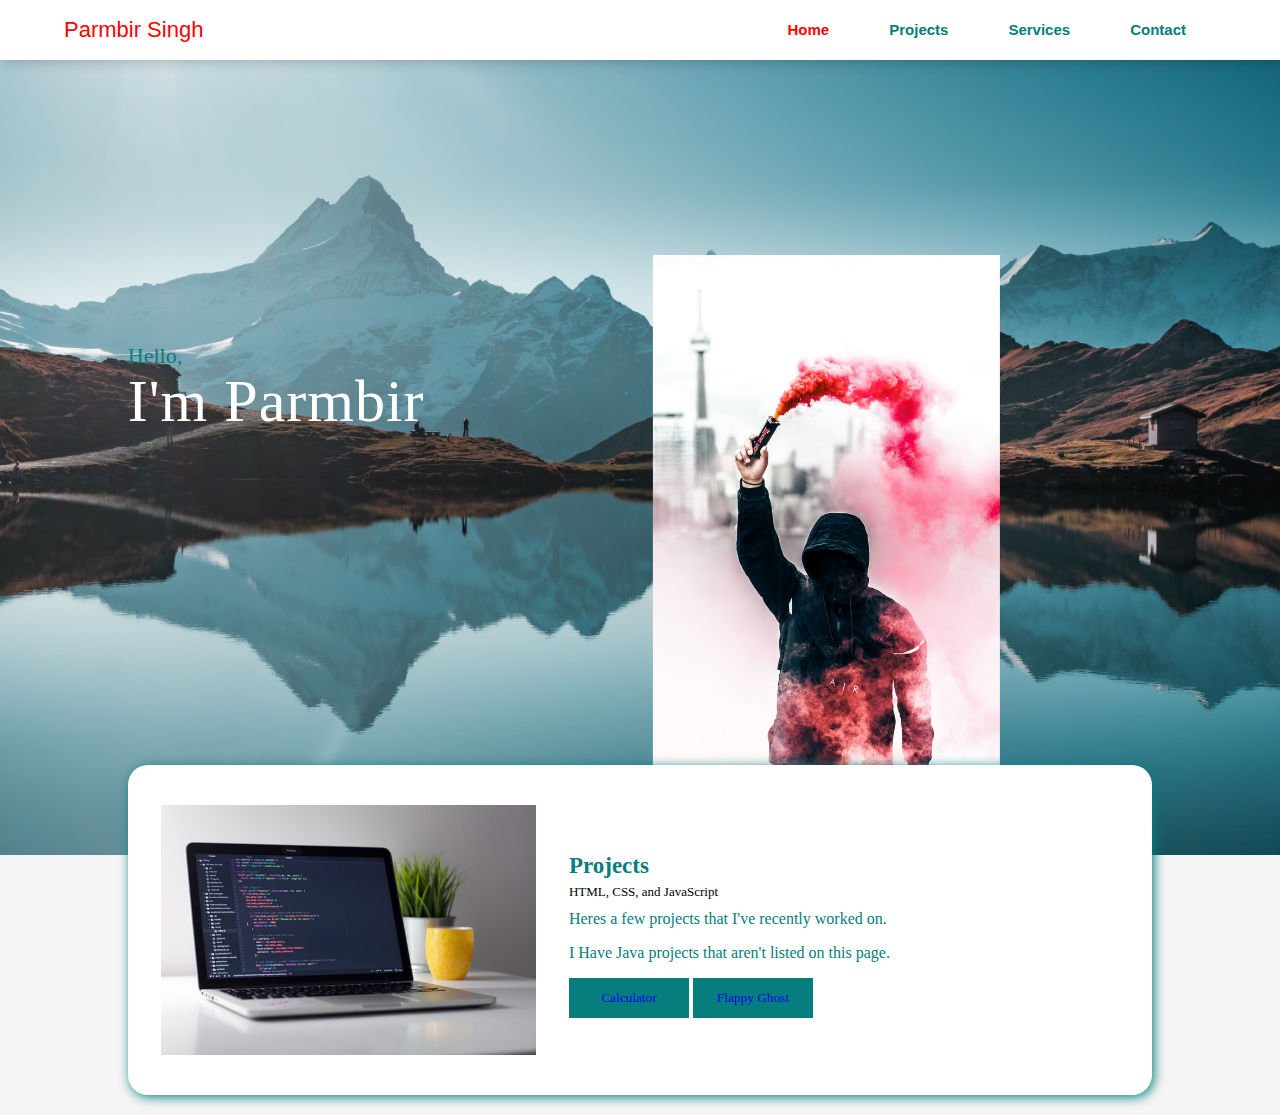
<file: Projects.html>
<!DOCTYPE html>
<html lang="en">

<head>
    <meta charset="UTF-8">
    <meta http-equiv="X-UA-Compatible" content="IE=edge">
    <meta name="viewport" content="width=device-width, initial-scale=1.0">
    <title>Projects</title>
    <link rel="stylesheet" type="text/css" href="style.css">
</head>

<body>
    <section>
        <!-- Navigation -->
        <nav>
            <!-- Logo -->
            <a href="#" class="logo">Parmbir Singh</a>
            <!-- Menu -->
            <ul>
                <li><a href="#" class="active">Home</a></li>
                <li><a href="#Projects">Projects</a></li>
                <li><a href="#Services">Services</a></li>
                <li><a href="#Contact">Contact</a></li>
            </ul>
            <!-- Menu Bars -->
            <div class="toggle">

            </div>
        </nav>
        <!-- Text -->
        <div class="text-container">
            <p>Hello,</p>
            <p>I'm Parmbir</p>
        </div>


        <!-- Model -->
        <img src="Backgrounds/warren-wong-bh4LQHcOcxE-unsplash.jpg" alt="model" class="model">
    </section>
    <!-- About -->
    <div class="about-container" id="Projects">
        <!-- img -->
        <img src="/Backgrounds/clement-helardot-95YRwf6CNw8-unsplash.jpg" alt="computer">
        <!-- About Text -->
        <div class="about-text">
            <p>Projects</p>
            <p>HTML, CSS, and JavaScript</p>
            <p>Heres a few projects that I've recently worked on.</p>
            <p>I Have Java projects that aren't listed on this page.</p>
            <!-- button -->
            <button><a href="https://akquik559.github.io/Calculator/Calculator.html" target="blank"
                title="Calculator">Calculator</a></button>
            <button> <a href="https://akquik559.github.io/FlappyBird/" target="blank" title="FlappyBird">Flappy Ghost</a></button>
        </div>
    </div>

    <!-- JQuery -->
    <script type="text/javascript" src="js/JQuery.js"></script>
    <script type="text/javascript">
        $(document).ready(function () {
            $('.toggle').click(function () {
                $('.toggle').toggleClass('active')
                $('nav').toggleClass('active')
            })
        })

    </script>
</body>

</html>
</file>
<file: style.css>
@charset "UTF-8";
/* CSS Document */
body {
    background-color: #f6f5f5;
    margin: 0px;
    padding: 0px;
}
ul {
    list-style: none;
}
a{
    text-decoration: none;
}
section {
    width: 100%;
    height: 95vh;
    background-image: url("Backgrounds/willian-justen-de-vasconcellos-T_Qe4QlMIvQ-unsplash.jpg");
    background-repeat: no-repeat;
    background-size: cover;
    position: relative;
}
/* To Set how the NAV will be displayed */
nav {
    display: flex;
    justify-content: space-between;
    align-items: center;
    height: 60px;
    background-color: white;
    box-shadow: 2px 2px 12px rgba(0,0,0,0.2);
    padding: 0px 5%;
}
/* This Displays the NAV in horizontal manner (Unstacks Home About Projects Contact Info) */
nav ul {
    display: flex;
}
/* Removes the Menu Bar Toggle */
.toggle{
    display: none;
}
/* This is to Modify Nav Bar(Home About Projects Contact Info) */
nav ul li a {
    margin: 30px;
    font-family: helvetica;
    color: rgb(6, 126, 126);
    font-size: 15px;
    font-weight: 700;
}
/* This is to modify the Logo (Parmbir Singh) */
.logo {
    font-family: helvetica;
    color: RED;
    font-size: 22px;
}
/* This will change the color of the Current NAV that is active (Being Displayed) */
.active {
    font-weight: bold;
    color: red;
}
/* This is the font style and other attributes of the Text (Hello) */
.text-container p:nth-child(1){
    font-family: fantasy;
    font-style: bold;
    color: rgb(6, 126, 126);
    font-size: 22px;
}
/* This is the font style and other attributes of the Text (I'm Parmbir) */
.text-container p:nth-child(2){
    font-family: 'Times New Roman', Times, serif;
    font-style: bold;
    letter-spacing: 1px;
    color: white;
    font-size: 60px;
}
/* This is the font style and other attributes of the Text (I am a Software Engineer & Designer) */
.text-container p:nth-child(3){
    font-family: fantasy;
    color: rgb(6, 126, 126);
    font-size: 30px;
    line-height: 30px;
}
/* This brings the P:nth-child() together and sets the spacing up */
.text-container p{
    line-height: 0px;
    margin: 45px 0px 25px;
}
/* This takes the text in Text-Container and positions it in the Page */
.text-container{
    position: absolute;
    left: 13%;
    top: 42%;
    transform: translate(-13%,-42%);
}
/* This is a to modify the Buttons */
.text-container button{
    width: 130px;
    height: 42px;
    border-radius: 10px;
    font-family: 'Gill Sans', 'Gill Sans MT', Calibri, 'Trebuchet MS', sans-serif;
    font-weight: bold;
    font-size: 14px;
    outline: none;
    margin: 0px 10px;
}
/* This modifies the border of the Hire Button and Color of text */
.hire-btn{
    border: 2px solid rgb(6, 126, 126);
    color: rgb(6, 126, 126);
}
/* This modifies the border to nothing and Background color of down-Cv Button */
.projects{
    background-color: rgb(6, 126, 126);
    color: white;
    border: none;
}
/* Buttons get activated when clicked (resize) */
button:active{
    transform: scale(1.1);
}
/* This adds another picture to the Page. Add's a Model */
.model{
    height: 560px;
    position: absolute;
    bottom: 40px;
    left: 70%;
    transform: translateX(-70%);
}

.about-container{
    width: 80%;
    height: 330px;
    background-color: white;
    border-radius: 20px;
    box-shadow: 2px 2px 12px rgb(6, 126, 126);
    display: flex;
    margin: -7% auto 20px auto;
    position: relative;
    justify-content: space-evenly;
    align-items: center;
}

.about-container img{
    height: 250px;
    
}

.about-text{
    width: 550px;
}

.about-text p:nth-child(1){
    color: rgb(6, 126, 126);
    font-family: fantasy;
    font-weight: bold;
    font-size: 23px;
    line-height: 0px;
}

.about-text p:nth-child(2){
    color:black;
    font-size: 13px;
    font-family: fantasy;
    font-weight: lighter;
    line-height: 5px;
}

.about-text p:nth-child(3),
.about-text p:nth-child(4) {
    color: rgb(6, 126, 126);
    font-family: 'Times New Roman', Times, serif;
    font-size: 16px;
}

.about-text button{
    width: 120px;
    height: 40px;
    color: black;
    outline: none;
    border: none;
    font-family: fantasy;
    background-color: rgb(6, 126, 126);
}

.services{
    height: 600px;
    background-color: white;
    padding: 2% 10% 0px 10%;
}

.services-text p:nth-child(1){
    font-family: 'Times New Roman', Times, serif;
    font-weight: bold;
    color: rgb(6, 126, 126);
    font-size: 30px;
    line-height: 0px;
}

.services-text p:nth-child(2){
    font-family: 'Times New Roman', Times, serif;
    font-weight: bold;
    color: black;
    font-size: 15px;
    line-height: 5px;
}

.services-text p:nth-child(3){
    font-family: 'Times New Roman', Times, serif;
    color: rgb(6, 126, 126);
    font-size: 15px;
}

.services-text {
    width: 500px;
    margin: 50px 0px;
}

.box-container{
    display: flex;
    justify-content: space-between;

}

.box-1, .box-2, .box-3 {
    width: 300px;
    height: 320px;
    background-repeat: no-repeat;
    background-size: cover;
    box-shadow: 2px 2px 18px rgb(0, 0, 0, 0.3);
    align-items: center;
    justify-content: center;
    display: flex;
    flex-direction: column;
    margin: 0px 4px;
}

.box-1{
    background-image: url(Backgrounds/willian-justen-de-vasconcellos-T_Qe4QlMIvQ-unsplash.jpg);
}

.box-2{
    background-image: url(Backgrounds/clement-helardot-95YRwf6CNw8-unsplash.jpg);
}

.box-3 {
    background-image: url(Backgrounds/joshua-sortino-71vAb1FXB6g-unsplash.jpg);
}

/* This modifies the 3 box's by numbering them 1-3 and creating a circle around the numbers */
.box-1 span,
.box-2 span,
.box-3 span{
    width: 40px;
    height: 40px;
    border-radius: 50%;
    background-color: white;
    display: flex;
    justify-content: center;
    align-items: center;
    font-family: 'Times New Roman', Times, serif;
    font-weight: bold;
}

/* This modifies the 3 box's Titles (SQL, JavaScript, C#) */
.box-1 p:nth-child(2),
.box-2 p:nth-child(2),
.box-3 p:nth-child(2){
    color: red;
    font-family: 'Times New Roman', Times, serif;
    font-size: 23px;
    line-height: 0px;
}

/* This modifies the 3 boxes captions underneath the title (Please Contact Me)  */
.box-1 p:nth-child(3),
.box-2 p:nth-child(3),
.box-3 p:nth-child(3){
    font-family: 'Times New Roman', Times, serif;
    color: white;
    text-align: center;
    width: 230px;
    margin: 0px 0px 20px 0px;
}

/* This modifies the 3 boxes by Adding buttons  */
.box-1 button,
.box-2 button,
.box-3 button{
    width: 100px;
    height: 30px;
    background-color: rgb(6, 126, 126);
    border: none;
    outline: none;
    border-radius: 5px;
}

.contact-me{
    width: 100%;
    height: 280px;
    background-image: url();
    background-size: cover;
    background-repeat: no-repeat;
    display: flex;
    flex-direction: column;
    justify-content: center;
    align-items: center;
}

.contact-me p{
    color: rgb(6, 126, 126);
    font-size: 30px;
    font-family: 'Times New Roman', Times, serif;
    font-weight: bold;
    border-bottom: 2px solid black;
}

.contact-me button{
    width: 200px;
    height: 40px;
    background-color: rgb(6, 126, 126);
    outline: none;
    border: none;
    font-size: 15px;
    font-family: fantasy;
}



footer p{
    font-family: 'Times New Roman', Times, serif;
}

footer p:nth-child(1){
    font-size: 30px;
    font-weight: bold;
    color: Black;
    line-height: 10px;
}

footer p:nth-child(2){
    font-size: 16px;
    color: Black;
    width: 600px;
    text-align: center;
}

footer{
    height: 300px;
    display: flex; /* makes all items displayed into horizontal form (rows) */
    flex-direction: column; /* puts them back into vertical form (columns) */
    justify-content: center; /* centers all the texts and items in the footer (doesn't Bring into the middle) */
    align-items: center; /* Brings everything to the center of the page (Brings everything to the middle) */
    position: relative;
}


/* Created Circles for Icons. Centered them and Sized them. */
.social-icons a{
    width: 40px;
    height: 40px;
    display: flex;
    justify-content: center;
    align-items: center;
    background-color: rgb(6, 126, 126);
    margin: 20px 10px;
    border-radius: 50%;
}

/* Made the Icons in horizontal form (rows) */
.social-icons{
    display: flex;

}



.social-icons i, .social-icons i{
    color: black;
}

.social-icons a:hover{
    background-color: black;
    box-shadow: 2px 2px 12px rgba(0,0,0,0.2);
    transition: all ease 0.5s;
}

.social-icons a:hover i,
.social a:hover i{
    color: white;
    transition: all ease 0.5s;
}

.copyright{
    color: black;
    font-size: 13px;
    position: absolute;
    left: 50%;
    bottom: 10px;
    transform: translateX(-50%);
}

.social{
    position: fixed;
    top: 50%;
    right: 0px;
    transform: translateY(-50%);
}

.social a{
    display: flex;
    justify-content: center;
    align-items: center;
    width: 50px;
    height: 50px;
    padding: 0px;
    margin: 0px;
    line-height: 0px;
    background-color: white;
    border: 1px solid rgb(6, 126, 126);
    box-shadow: 2px 2px 12px rgba(0,0,0,0.2);
}

.social a:hover{
    background-color: black;
    transition: all ease 0.5s;
}

.social i{
    font-size: 20px;
    color: rgb(6, 126, 126);
}


@media(max-width:1000px){
    *{
        box-sizing: border-box;
    }
    /* Resizing the model image */
    .model{
        height: 460px;
        left:90%;
        transform: translateX(-90%);
    }
    /* Resizing the text (Hi, I'm Parmbir ETC. */
    .text-container{
        top: 46%;
    }
    /* Resizing the Button */
    .text-container button{
        margin: 5px;
    }

    /* Resizing the About container and image */
    .about-container{
        width: 90%;
        border-radius: 10px;
    }
    .about-container img{
        height: 200px;

    }
    /* Resizing About the text to fit */
    .about-text{
        width: 400px;
    }
    .about-text p:nth-child(1){
        font-size: 20px;
    }
    .about-text p:nth-child(2){
        font-size: 10px;
    }
    .about-text p:nth-child(3),
    .about-text p:nth-child(4){
        font-size: 14px;
    }

    /* Resizing the Services Text */
    .services{
        padding: 2% 5% 0px 5%;
    }
    /* Resizing the boxes (Columnizing) */
    .box-container{
        justify-content: center;
        flex-wrap: wrap;
    }
    /* Auto Adjusting the Height of Services (Making sure text isn't Overlapping the Box's */
    .services{
        height: auto;
    }
    /* Resizing the Box's to shrink and grow so they look presentable */
    .box-1, .box-2, .box-3{
        flex-grow: 1;
        margin: 10px;
    }
    /* Adjusting the contact me Height */
    .contact-me{
        height: 200px;
    }
    /* Contact me Paragraph text Resizing */
    .contact-me p{
        font-size: 26px;
    }
    /* Shrinking the button to make presentable */
    .contact-me button{
        font-size: 14px;
        height: 35px;
        width: 160px;
    }

}

@media(max-width:750px){
    /* Removing the picture when the page gets to small & subbing in a lighter shade of turqoise for the background color */
    section{
        background-image: none;
        background-color: rgb(169, 211, 211);
    }
    /* Removing the Model image */
    .model{
        display: none;
    }
    /* Displays the Menu Bar Toggle */
    .toggle{
        display: block;
    }
    /* Spreading out the Text and Centering the Text */
    .text-container p:nth-child(2){
        line-height: 40px;
        margin: 0px;
        padding: 0px;
    }
    /* Centering the Text */
    .text-container{
        top: 50%;
        left: 25%;
        transform: translate(-50,-25);
        width: 80%;
    }
    /* Resizing the NAV list */
    nav ul{
        margin: 0px;
        padding: 0px;
        background-color: rgb(169, 211, 211);
        flex-direction: column;
        position: fixed;
        left: 0;
        top: 0;
        width: 100%;
        height: 100vh;
        box-sizing: border-box;
        display: flex;
        justify-content: center;
        align-items: center;
        z-index: 1;
        display: none; /* This removes the Menu List completely */
    }
    /* Resizing the NAV items padding (Giving them Spacing) */
    nav ul li{
        padding: 10px;
    }
    /* Resizing the NAV Text and Change of Color */
    nav ul li a{
        font-family: 'Times New Roman', Times, serif;
        font-size: 1.4em;
        text-transform: uppercase;
        color: black;
    }
    /* Creating a text Hover for the List Items of the NAV */
    nav ul li a:hover{
        color: #1212128a;
    }
    /* Menu Bar Toggle */
    .toggle:before{
        content: '\f0c9';
        font-family: fontAwesome;
        line-height: 30px;
        z-index: 1;
    }
    /* Menu Bar Toggle (Toggle x) */
    .toggle.active::before{
        content: '\f00d';
        position: fixed; /* This makes sure the X is fixed while viewing the Menu in the Menu Bar. It Allows you to Close the Menu */
        right: 25px;
        line-height: 0px;
    }
    /* Displays the Menu */
    nav.active ul{
        display: flex !important;
    }
    /* Resizes the About Me */
    .about-container{
        top: 0px;
        flex-direction: column;
        width: 99%;
        height: auto;
        padding: 30px 0px;
        align-items: center;
    }
    /* Centers the TEXT in About Me */
    .about-text{
        width: 90%;
        text-align: center;
    }
    /* Service text is displayed at max width */
    .services-text{
        width: 100%;
    }
    /* Adjusts Contact Me */
    .contact-me{
        height: 180px;
    }
    /* Adjusts Contact Me Font (Paragraph) */
    .contact-me p{
        font-size: 18px;
    }
    /* Adjusts Contact Me Button */
    .contact-me button{
        width: 150px;
        height: 33px;
    }
    /* Adjusts the Footer (Paragraph) */
    footer p:nth-child(2){
        width: 90%;
    }
}
</file>
